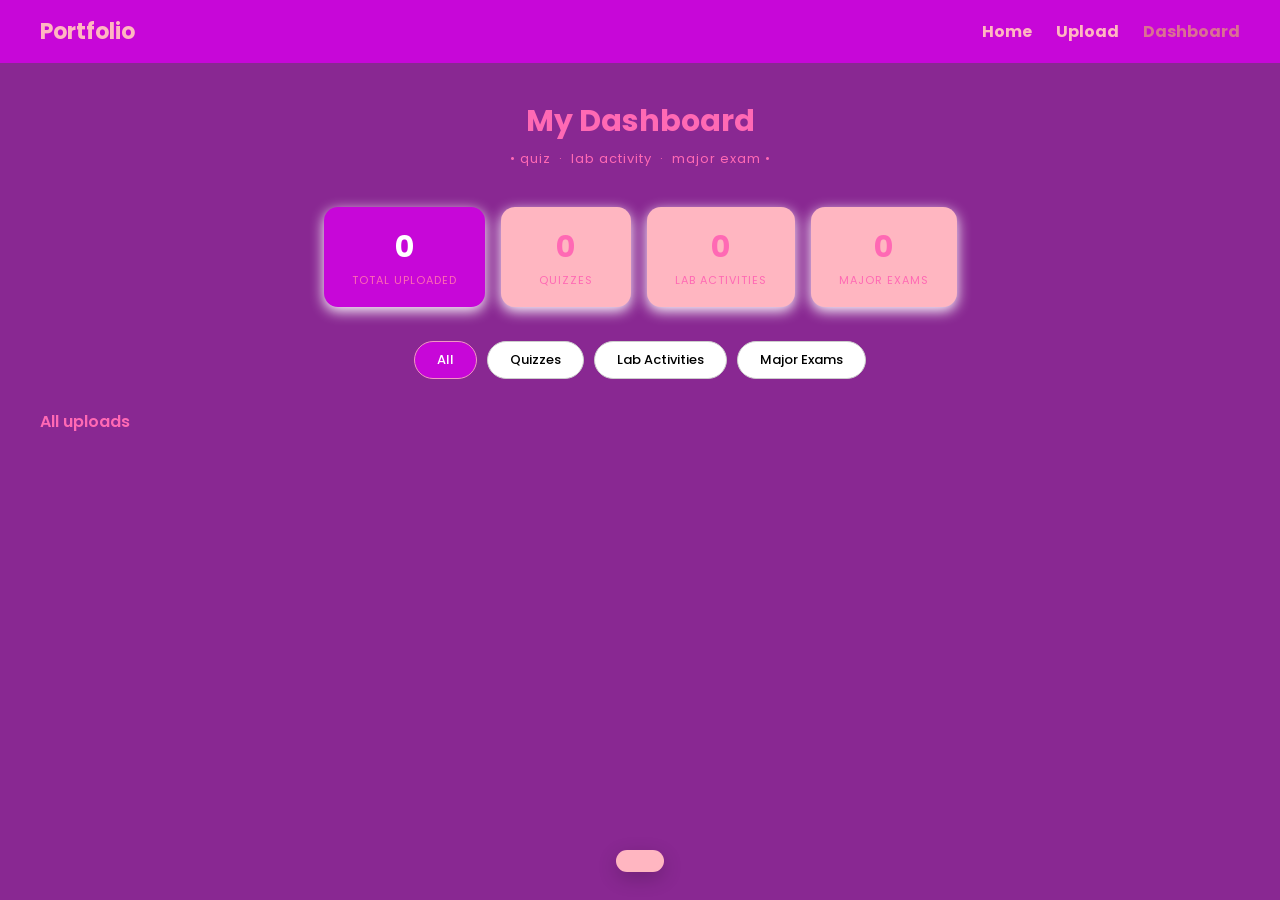
<file: dashboard.html>
<!DOCTYPE html>
<html lang="en">
<head>
  <meta charset="UTF-8">
  <title>Dashboard – Portfolio</title>
  <link href="https://fonts.googleapis.com/css2?family=Poppins:wght@300;500;700&display=swap" rel="stylesheet">
  <style>
    * { margin: 0; padding: 0; box-sizing: border-box; font-family: 'Poppins', sans-serif; }
    body { background: rgb(137, 40, 146); min-height: 100vh; color: hotpink }

    .navbar { display: flex; justify-content: space-between; align-items: center; padding: 15px 40px; background: rgb(199, 7, 216); color: lightpink; }
    .logo { font-size: 22px; font-weight: bold; }
    .nav-links a { color: lightpink; text-decoration: none; margin-left: 20px; font-weight: bold; }
    .nav-links a:hover, .nav-links a.active { color: palevioletred; }

    .hero { text-align: center; padding: 36px 20px 10px; }
    .hero h1 { font-size: 30px; font-weight: 700; }
    .hero p { color: hotpink; margin-top: 5px; font-size: 13px; letter-spacing: 1px; }

    .summary-strip { display: flex; justify-content: center; gap: 16px; padding: 28px 30px 10px; flex-wrap: wrap; }
    .summary-card { background: lightpink; border-radius: 14px; padding: 18px 28px; min-width: 130px; text-align: center; box-shadow: 0 4px 14px white; }
    .summary-card .num { font-size: 30px; font-weight: 700; }
    .summary-card .lbl { font-size: 11px; color: hotpink; margin-top: 2px; text-transform: uppercase; letter-spacing: 1px; }
    .summary-card.black-card { background:rgb(199, 7, 216); color: white; }
    .summary-card.black-card .lbl { color: hotpink; }

    .tabs { display: flex; justify-content: center; gap: 10px; padding: 24px 20px 0; flex-wrap: wrap; }
    .tab-btn { padding: 8px 22px; border-radius: 30px; border: 1.5px solid #ccc; background: white; font-family: 'Poppins', sans-serif; font-size: 13px; font-weight: 500; cursor: pointer; }
    .tab-btn:hover { border-color:lightpink }
    .tab-btn.active { background: rgb(199, 7, 216); color: white; border-color: rgb(243, 150, 196) }

    .grid-section { padding: 30px 40px 60px; }
    .grid-section h2 { font-size: 16px; font-weight: 600; color: hotpink; margin-bottom: 18px; }
    .items-grid { display: grid; grid-template-columns: repeat(auto-fill, minmax(260px, 1fr)); gap: 20px; }

    /* Card */
    .item-card { background: white; border-radius: 16px; box-shadow: 0 6px 20px rgba(0,0,0,.08); overflow: hidden; position: relative; }
    .item-card:hover { box-shadow: 0 6px 20px rgba(0,0,0,.08); }

    /* ✕ delete on hover */
    .card-del {
      position: absolute; top: 9px; left: 9px; z-index: 5;
      width: 28px; height: 28px; border-radius: 50%;
      background: rgb(199, 7, 216); color: white; border: none;
      font-size: 12px; cursor: pointer; font-weight: 700;
      display: flex; align-items: center; justify-content: center;
      opacity: 0;
    }
    .item-card:hover .card-del { opacity: 1; }
    .card-del:hover { background: #c62828; }

    .card-thumb { width: 100%; height: 140px; background: #f5f5f5; display: flex; align-items: center; justify-content: center; overflow: hidden; position: relative; cursor: pointer; }
    .card-thumb img { width: 100%; height: 100%; object-fit: cover; display: none; }
    .card-thumb .thumb-icon { font-size: 42px; }
    .card-thumb .type-badge { position: absolute; top: 10px; right: 10px; background: rgb(199, 7, 216); color: white; font-size: 10px; font-weight: 600; padding: 4px 10px; border-radius: 20px; text-transform: uppercase; letter-spacing: .5px; }

    .card-body { padding: 16px 18px; cursor: pointer; }
    .card-title { font-size: 14px; font-weight: 700; color:rgb(199, 7, 216);; margin-bottom: 4px; }
    .card-meta  { font-size: 11px; color: #999; }
    .card-foot  { display: flex; align-items: center; justify-content: space-between; margin-top: 12px; padding-top: 12px; border-top: 1px solid #f0f0f0; }
    .status-pill { font-size: 10px; font-weight: 600; padding: 4px 10px; border-radius: 20px; text-transform: uppercase; letter-spacing: .4px; }
    .status-pill.submitted { background: #e8f5e9; color: #2e7d32; }
    .status-pill.pending   { background: #fff8e1; color: #f57f17; }

    .empty-state { text-align: center; padding: 60px 20px; color: #999; grid-column: 1/-1; }
    .empty-state .big { font-size: 48px; margin-bottom: 12px; }

    .add-card { background: white; border-radius: 16px; border: 2px dashed #d0d0d0; display: flex; flex-direction: column; align-items: center; justify-content: center; min-height: 250px; cursor: pointer; text-decoration: none; color: #999; }
    .add-card:hover { border-color: rgb(199, 7, 216); color: #333; }
    .add-card .plus { font-size: 36px; margin-bottom: 8px; }
    .add-card p { font-size: 13px; font-weight: 500; }

    /* ── MODAL ── */
    .modal-backdrop { display: none; position: fixed; inset: 0; background:rgb(199, 7, 216); z-index: 100; align-items: center; justify-content: center; padding: 16px; }
    .modal-backdrop.open { display: flex; }
    .modal { background: white; border-radius: 20px; padding: 28px 28px 24px; width: 500px; max-width: 100%; max-height: 92vh; overflow-y: auto; position: relative; }
    
    .modal-close { position: absolute; top: 16px; right: 18px; background: none; border: none; font-size: 22px; cursor: pointer; color: #666; }
    .modal h3 { font-size: 17px; font-weight: 700; padding-right: 30px; margin-bottom: 3px; }
    .m-meta { font-size: 12px; color: #999; margin-bottom: 16px; }

    /* Canvas editor */
    .editor-box {
      width: 100%; height: 200px; background: #eee; border-radius: 12px;
      overflow: hidden; position: relative; cursor: grab; user-select: none;
    }
    .editor-box.grabbing { cursor: grabbing; }
    .editor-box canvas { width: 100%; height: 100%; display: block; }

    .no-proof { text-align: center; padding: 36px 20px; color: #bbb; font-size: 13px; background: #fafafa; border-radius: 12px; }

    /* Position controls */
    .pos-controls { margin-top: 8px; display: flex; align-items: center; justify-content: space-between; }
    .pos-hint { font-size: 11px; color: #999; }
    .reset-pos-btn { font-size: 11px; color: #aaa; background: none; border: none; cursor: pointer; text-decoration: underline; font-family: 'Poppins', sans-serif; }
    .reset-pos-btn:hover { color: #333; }

    .m-file { margin-top: 14px; background: #f5f5f5; border-radius: 10px; padding: 11px 14px; font-size: 12px; color: #444; display: flex; align-items: center; gap: 10px; }
    .m-file .fi { font-size: 18px; }

    .modal-actions { display: flex; gap: 8px; margin-top: 14px; }
    .modal-actions > * { flex: 1; padding: 10px; border-radius: 10px; font-family: 'Poppins', sans-serif; font-size: 12px; font-weight: 600; cursor: pointer; text-align: center; border: none; display: block; }
    .btn-change { background: #f0f0f0; color: #333; }
    .btn-change:hover { background: #e0e0e0; }
    .btn-save { background:lightpink; color: white; }
    .btn-save:hover { background: #333; }
    .btn-del { background: #fff0f0; color: #c62828; border: 1.5px solid #fbb !important; }
    .btn-del:hover { background: #fdd; }

    .confirm-box { display: none; margin-top: 12px; background: #fff5f5; border: 1.5px solid #fcc; border-radius: 10px; padding: 14px 16px; text-align: center; }
    .confirm-box.show { display: block; }
    .confirm-box p { font-size: 13px; color: #c62828; font-weight: 500; margin-bottom: 10px; }
    .confirm-box .cbtn { display: inline-block; padding: 7px 18px; border-radius: 8px; font-size: 12px; font-weight: 600; cursor: pointer; font-family: 'Poppins', sans-serif; border: none; margin: 0 4px; }
    .cbtn.yes { background: #c62828; color: white; }
    .cbtn.no  { background: #eee; color: #333; }

    .toast { position: fixed; bottom: 28px; left: 50%; transform: translateX(-50%); background: lightpink; color: white; padding: 11px 24px; border-radius: 30px; font-size: 13px; font-weight: 500; box-shadow: 0 6px 20px rgba(0,0,0,.2); z-index: 999; }
    .toast.show { }

    #m-img-input { display: none; }
  </style>
</head>
<body>

<nav class="navbar">
  <div class="logo">Portfolio</div>
  <div class="nav-links">
    <a href="index.html">Home</a>
    <a href="upload.html">Upload</a>
    <a href="dashboard.html" class="active">Dashboard</a>
  </div>
</nav>

<div class="hero">
  <h1>My Dashboard</h1>
  <p>• quiz &nbsp;·&nbsp; lab activity &nbsp;·&nbsp; major exam •</p>
</div>

<div class="summary-strip">
  <div class="summary-card black-card"><div class="num" id="total-count">0</div><div class="lbl">Total Uploaded</div></div>
  <div class="summary-card"><div class="num" id="quiz-count">0</div><div class="lbl">Quizzes</div></div>
  <div class="summary-card"><div class="num" id="lab-count">0</div><div class="lbl">Lab Activities</div></div>
  <div class="summary-card"><div class="num" id="exam-count">0</div><div class="lbl">Major Exams</div></div>
</div>

<div class="tabs">
  <button class="tab-btn active" onclick="filterTab('all',this)">All</button>
  <button class="tab-btn" onclick="filterTab('quiz',this)">Quizzes</button>
  <button class="tab-btn" onclick="filterTab('lab',this)">Lab Activities</button>
  <button class="tab-btn" onclick="filterTab('exam',this)">Major Exams</button>
</div>

<div class="grid-section">
  <h2 id="section-label">All uploads</h2>
  <div class="items-grid" id="items-grid"></div>
</div>

<!-- Modal -->
<div class="modal-backdrop" id="modal" onclick="backdropClick(event)">
  <div class="modal">
    <button class="modal-close" onclick="closeModal()">✕</button>
    <h3 id="m-title"></h3>
    <div class="m-meta" id="m-meta"></div>

    <!-- Image editor -->
    <div id="editor-section">
      <div class="editor-box" id="editor-box">
        <canvas id="ed-canvas"></canvas>
      </div>
      <div class="pos-controls">
        <div class="pos-hint">Drag the image to reposition it.</div>
        <button class="reset-pos-btn" onclick="resetPos()">↺ Reset</button>
      </div>
    </div>
    <div class="no-proof" id="no-proof-msg">No proof image yet — upload one below.</div>

    <div class="m-file"><span class="fi">📄</span><span id="m-file-name"></span></div>

    <div class="modal-actions">
      <label class="btn-change" for="m-img-input">📷 Change Image</label>
      <button class="btn-save" onclick="saveEntry()">💾 Save</button>
      <button class="btn-del" onclick="showConfirm()">🗑 Delete</button>
    </div>
    <input type="file" id="m-img-input" accept="image/*" onchange="loadNewProof(this)">

    <div class="confirm-box" id="confirm-box">
      <p>Delete this entry? This cannot be undone.</p>
      <button class="cbtn yes" onclick="doDelete()">Yes, delete</button>
      <button class="cbtn no"  onclick="hideConfirm()">Cancel</button>
    </div>
  </div>
</div>

<div class="toast" id="toast"></div>

<script>
 
  const saved = JSON.parse(localStorage.getItem('dash_entries') || '[]');
  const savedIds = saved.map(e => e.id);
  const defaults = defaultEntries.filter(e => !savedIds.includes(e.id));
  let entries = [...defaults, ...saved];
  let currentFilter = 'all';
  let activeEntry = null;

  // editor vars
  let edImg = null, eX = 0, eY = 0;
  let dragging = false, dsx = 0, dsy = 0, dex = 0, dey = 0;

  const canvas = document.getElementById('ed-canvas');
  const ctx    = canvas.getContext('2d');
  const eBox   = document.getElementById('editor-box');

  function saveLS() {
    const toSave = entries.filter(e => !defaultEntries.find(d => d.id === e.id) || e.proof || e.edState);
    localStorage.setItem('dash_entries', JSON.stringify(toSave));
  }

  const typeIcon  = { quiz:'📝', lab:'🔬', exam:'📋' };
  const typeLabel = { quiz:'Quiz', lab:'Lab Activity', exam:'Major Exam' };
  const statusLabel = { submitted:'Submitted', pending:'Pending' };

  // ── RENDER ──
  function renderGrid() {
    document.getElementById('total-count').textContent = entries.length;
    document.getElementById('quiz-count').textContent  = entries.filter(e=>e.type==='quiz').length;
    document.getElementById('lab-count').textContent   = entries.filter(e=>e.type==='lab').length;
    document.getElementById('exam-count').textContent  = entries.filter(e=>e.type==='exam').length;

    const labels = { all:'All uploads', quiz:'Quizzes', lab:'Lab Activities', exam:'Major Exams' };
    document.getElementById('section-label').textContent = labels[currentFilter];

    const list = currentFilter === 'all' ? entries : entries.filter(e=>e.type===currentFilter);
    const grid = document.getElementById('items-grid');

    if (!list.length) {
      grid.innerHTML = `<div class="empty-state"><div class="big">📂</div><p>No uploads here yet.</p></div>`;
      return;
    }

    const bg = { quiz:'#f0f0f0', lab:'#e8f5e9', exam:'#e3f2fd' };
    grid.innerHTML = list.map(e => {
      const imgSrc = e.originalProof || e.proof;
      const pos = e.edState ? `object-position: calc(50% + ${e.edState.x}px) calc(50% + ${e.edState.y}px)` : '';
      return `
      <div class="item-card">
        <button class="card-del" onclick="quickDel(event,${e.id})">✕</button>
        <div class="card-thumb" style="background:${bg[e.type]}" onclick="openModal(${e.id})">
          ${imgSrc ? `<img src="${imgSrc}" style="display:block;${pos}">` : `<div class="thumb-icon">${typeIcon[e.type]}</div>`}
          <div class="type-badge">${typeLabel[e.type]}</div>
        </div>
        <div class="card-body" onclick="openModal(${e.id})">
          <div class="card-title">${e.title}</div>
          <div class="card-meta">${e.date} &nbsp;·&nbsp; ${e.file}</div>
          <div class="card-foot">
            <span class="status-pill ${e.status}">${statusLabel[e.status]||e.status}</span>
            <span>${imgSrc?'🖼️':'📄'}</span>
          </div>
        </div>
      </div>`;
    }).join('') + `<a class="add-card" href="upload.html"><div class="plus">+</div><p>Add new upload</p></a>`;
  }

  function filterTab(type, btn) {
    currentFilter = type;
    document.querySelectorAll('.tab-btn').forEach(b=>b.classList.remove('active'));
    btn.classList.add('active');
    renderGrid();
  }

  // ── QUICK DELETE (card X button) ──
  function quickDel(e, id) {
    e.stopPropagation();
    if (!confirm('Remove this entry?')) return;
    entries = entries.filter(en=>en.id!==id);
    saveLS(); renderGrid(); showToast('🗑️ Entry removed');
  }

  // ── OPEN MODAL ──
  function openModal(id) {
    activeEntry = entries.find(e=>e.id===id);
    if (!activeEntry) return;

    document.getElementById('m-title').textContent    = activeEntry.title;
    document.getElementById('m-meta').textContent     = typeLabel[activeEntry.type] + '  ·  ' + activeEntry.date;
    document.getElementById('m-file-name').textContent= activeEntry.file;
    document.getElementById('m-img-input').value = '';
    hideConfirm();

    if (activeEntry.proof || activeEntry.originalProof) {
      showEditorSection();
      initEditor(activeEntry.originalProof || activeEntry.proof, activeEntry.edState || null);
    } else {
      hideEditorSection();
    }
    document.getElementById('modal').classList.add('open');
  }

  function closeModal() { document.getElementById('modal').classList.remove('open'); }
  function backdropClick(e) { if (e.target===document.getElementById('modal')) closeModal(); }

  function showEditorSection() {
    document.getElementById('editor-section').style.display='block';
    document.getElementById('no-proof-msg').style.display='none';
  }
  function hideEditorSection() {
    document.getElementById('editor-section').style.display='none';
    document.getElementById('no-proof-msg').style.display='block';
  }

  // ── CANVAS EDITOR ──
  function initEditor(src, state) {
    edImg = new Image();
    edImg.onload = () => {
      canvas.width  = eBox.offsetWidth  || 440;
      canvas.height = eBox.offsetHeight || 200;
      if (state) { eX=state.x; eY=state.y; }
      else        { eX=0; eY=0; }
      draw();
    };
    edImg.src = src;
  }

  function draw() {
    if (!edImg) return;
    ctx.clearRect(0,0,canvas.width,canvas.height);
    // cover: scale so image fills the entire canvas (like object-fit: cover)
    const ratio = Math.max(canvas.width/edImg.naturalWidth, canvas.height/edImg.naturalHeight);
    const dw = edImg.naturalWidth  * ratio;
    const dh = edImg.naturalHeight * ratio;
    const dx = (canvas.width-dw)/2 + eX;
    const dy = (canvas.height-dh)/2 + eY;
    ctx.drawImage(edImg, dx, dy, dw, dh);
  }

  function resetPos() { eX=0; eY=0; draw(); }

  // drag to pan
  eBox.addEventListener('mousedown', e=>{ dragging=true; dsx=e.clientX; dsy=e.clientY; dex=eX; dey=eY; eBox.classList.add('grabbing'); });
  window.addEventListener('mousemove', e=>{ if(!dragging) return; eX=dex+(e.clientX-dsx); eY=dey+(e.clientY-dsy); draw(); });
  window.addEventListener('mouseup',   ()=>{ dragging=false; eBox.classList.remove('grabbing'); });
  eBox.addEventListener('touchstart', e=>{ const t=e.touches[0]; dragging=true; dsx=t.clientX; dsy=t.clientY; dex=eX; dey=eY; });
  eBox.addEventListener('touchmove',  e=>{ if(!dragging) return; e.preventDefault(); const t=e.touches[0]; eX=dex+(t.clientX-dsx); eY=dey+(t.clientY-dsy); draw(); }, {passive:false});
  eBox.addEventListener('touchend',   ()=>{ dragging=false; });

  // ── LOAD NEW IMAGE ──
  function loadNewProof(input) {
    if(!input.files||!input.files[0]) return;
    const reader=new FileReader();
    reader.onload=ev=>{
      if(!activeEntry) return;
      activeEntry.originalProof = ev.target.result;
      activeEntry.proof = ev.target.result;
      activeEntry.edState = null;
      showEditorSection();
      initEditor(ev.target.result, null);
    };
    reader.readAsDataURL(input.files[0]);
  }

  // ── SAVE ──
  function saveEntry() {
    if(!activeEntry) return;
    if(edImg) {
      // store original + offset — thumbnail uses CSS object-position (no black bars)
      if(!activeEntry.originalProof) activeEntry.originalProof = activeEntry.proof;
      activeEntry.edState = { x:eX, y:eY };
    }
    activeEntry.status = 'submitted';
    const idx = entries.findIndex(e=>e.id===activeEntry.id);
    if(idx!==-1) entries[idx] = {...activeEntry};
    saveLS(); renderGrid(); closeModal();
    showToast('✅ Changes saved!');
  }

  // ── DELETE from modal ──
  function showConfirm()  { document.getElementById('confirm-box').classList.add('show'); }
  function hideConfirm()  { document.getElementById('confirm-box').classList.remove('show'); }
  function doDelete() {
    if(!activeEntry) return;
    entries = entries.filter(e=>e.id!==activeEntry.id);
    saveLS(); renderGrid(); closeModal();
    showToast('🗑️ Entry deleted');
  }

  // ── TOAST ──
  function showToast(msg) {
    const t=document.getElementById('toast');
    t.textContent=msg; t.classList.add('show');
    setTimeout(()=>t.classList.remove('show'), 2800);
  }

  renderGrid();
</script>
</body>
</html>
</file>
